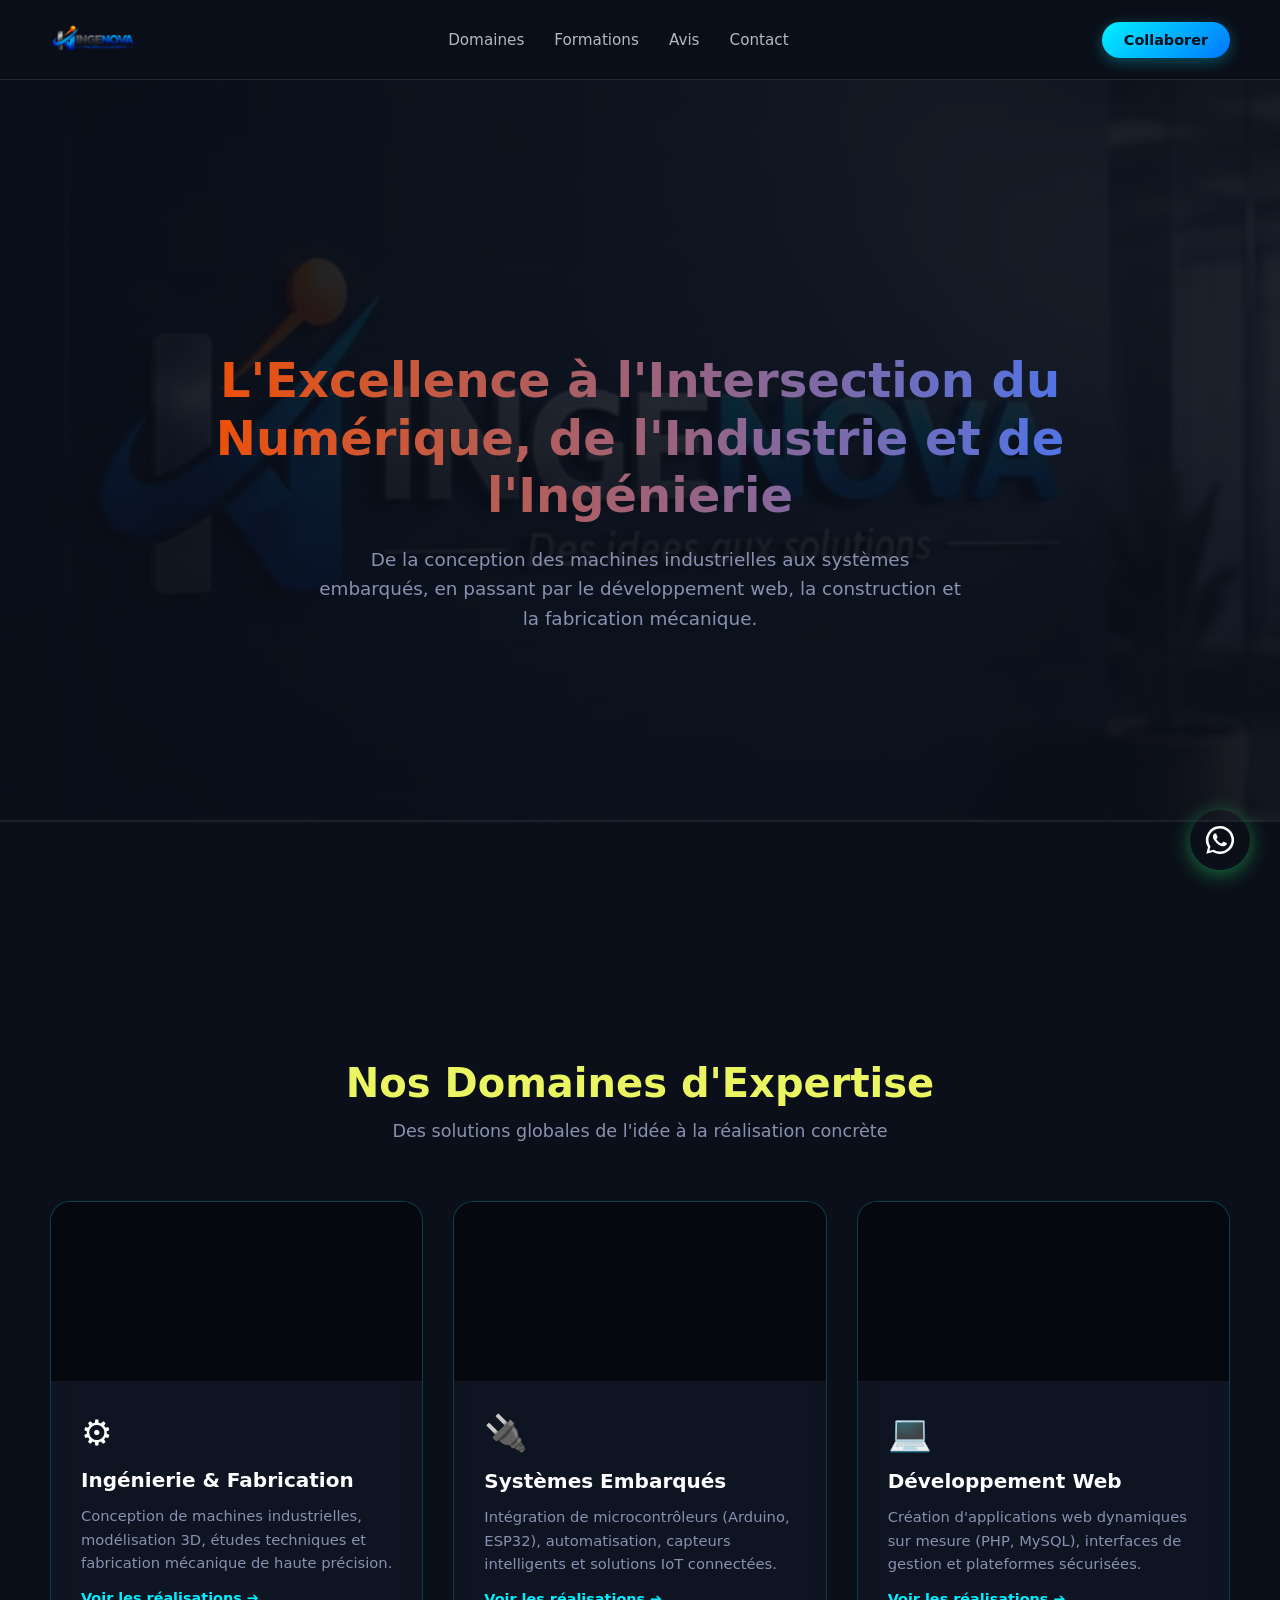
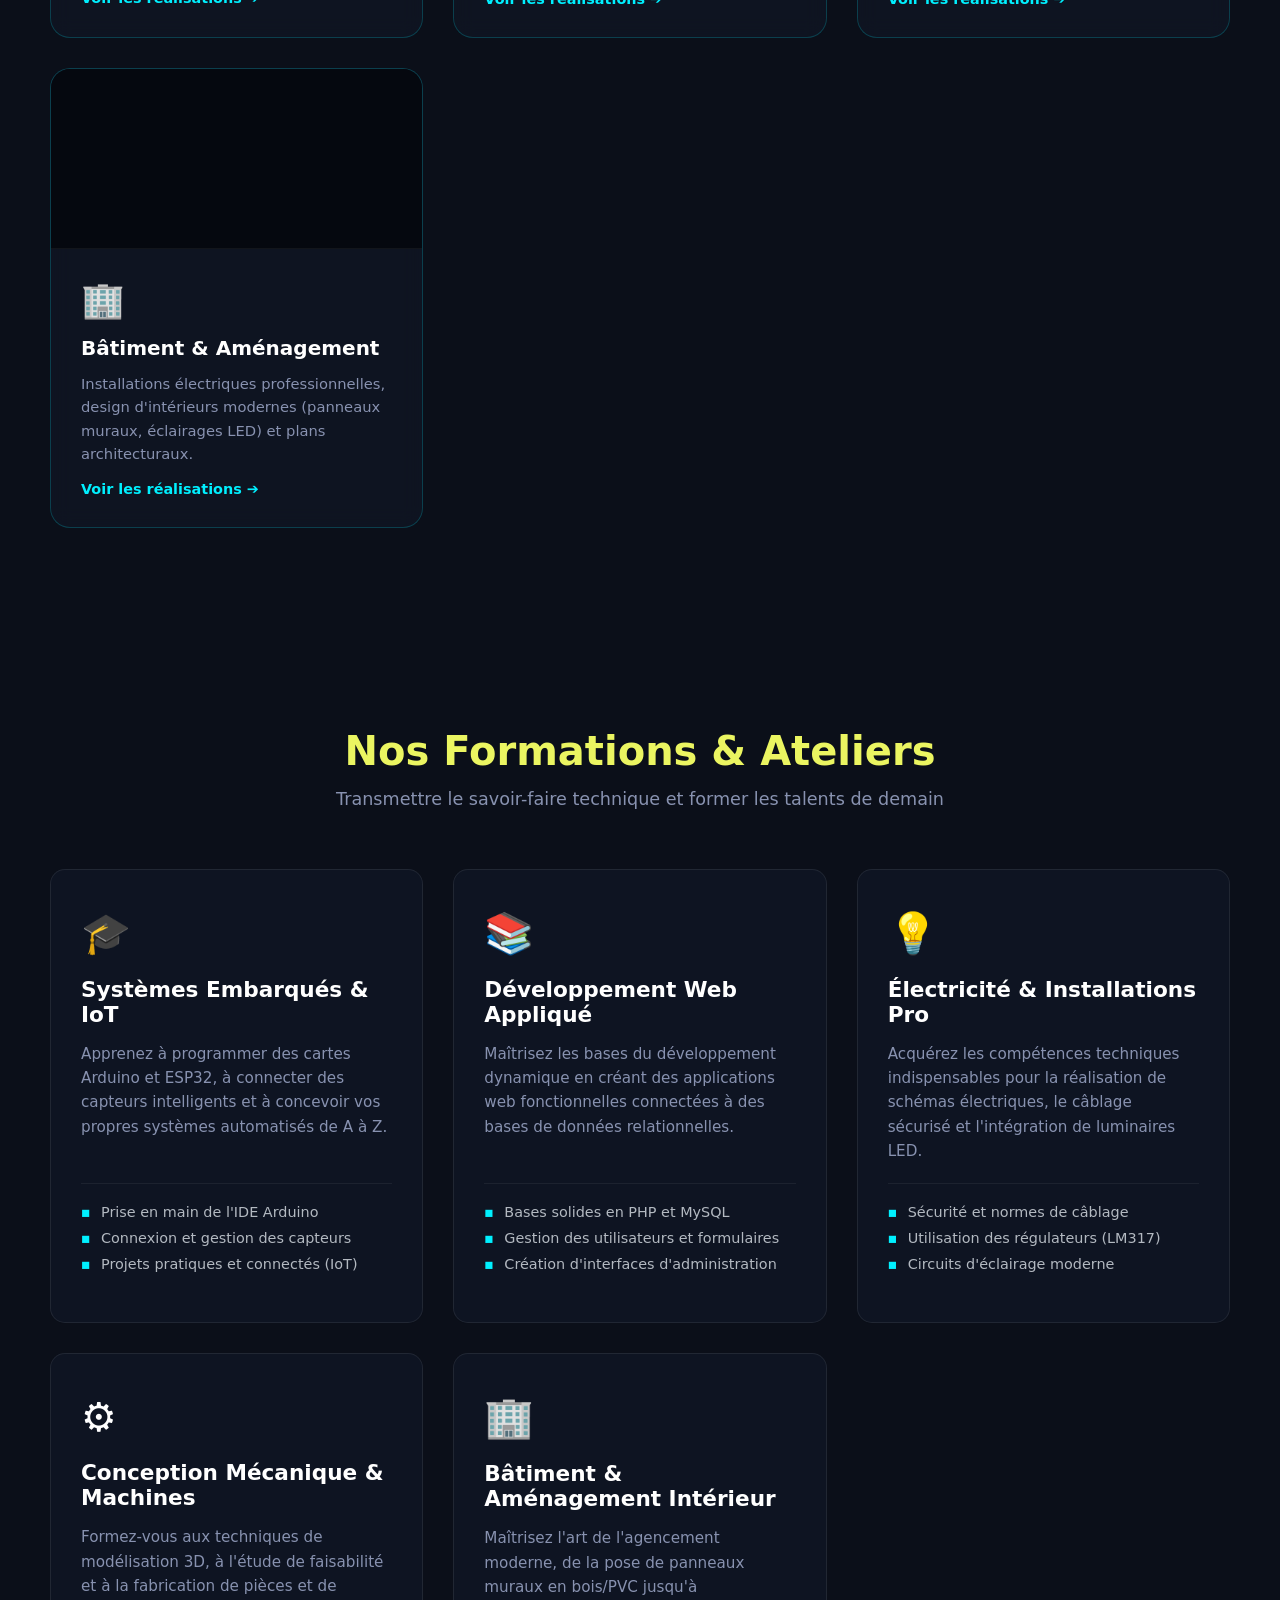
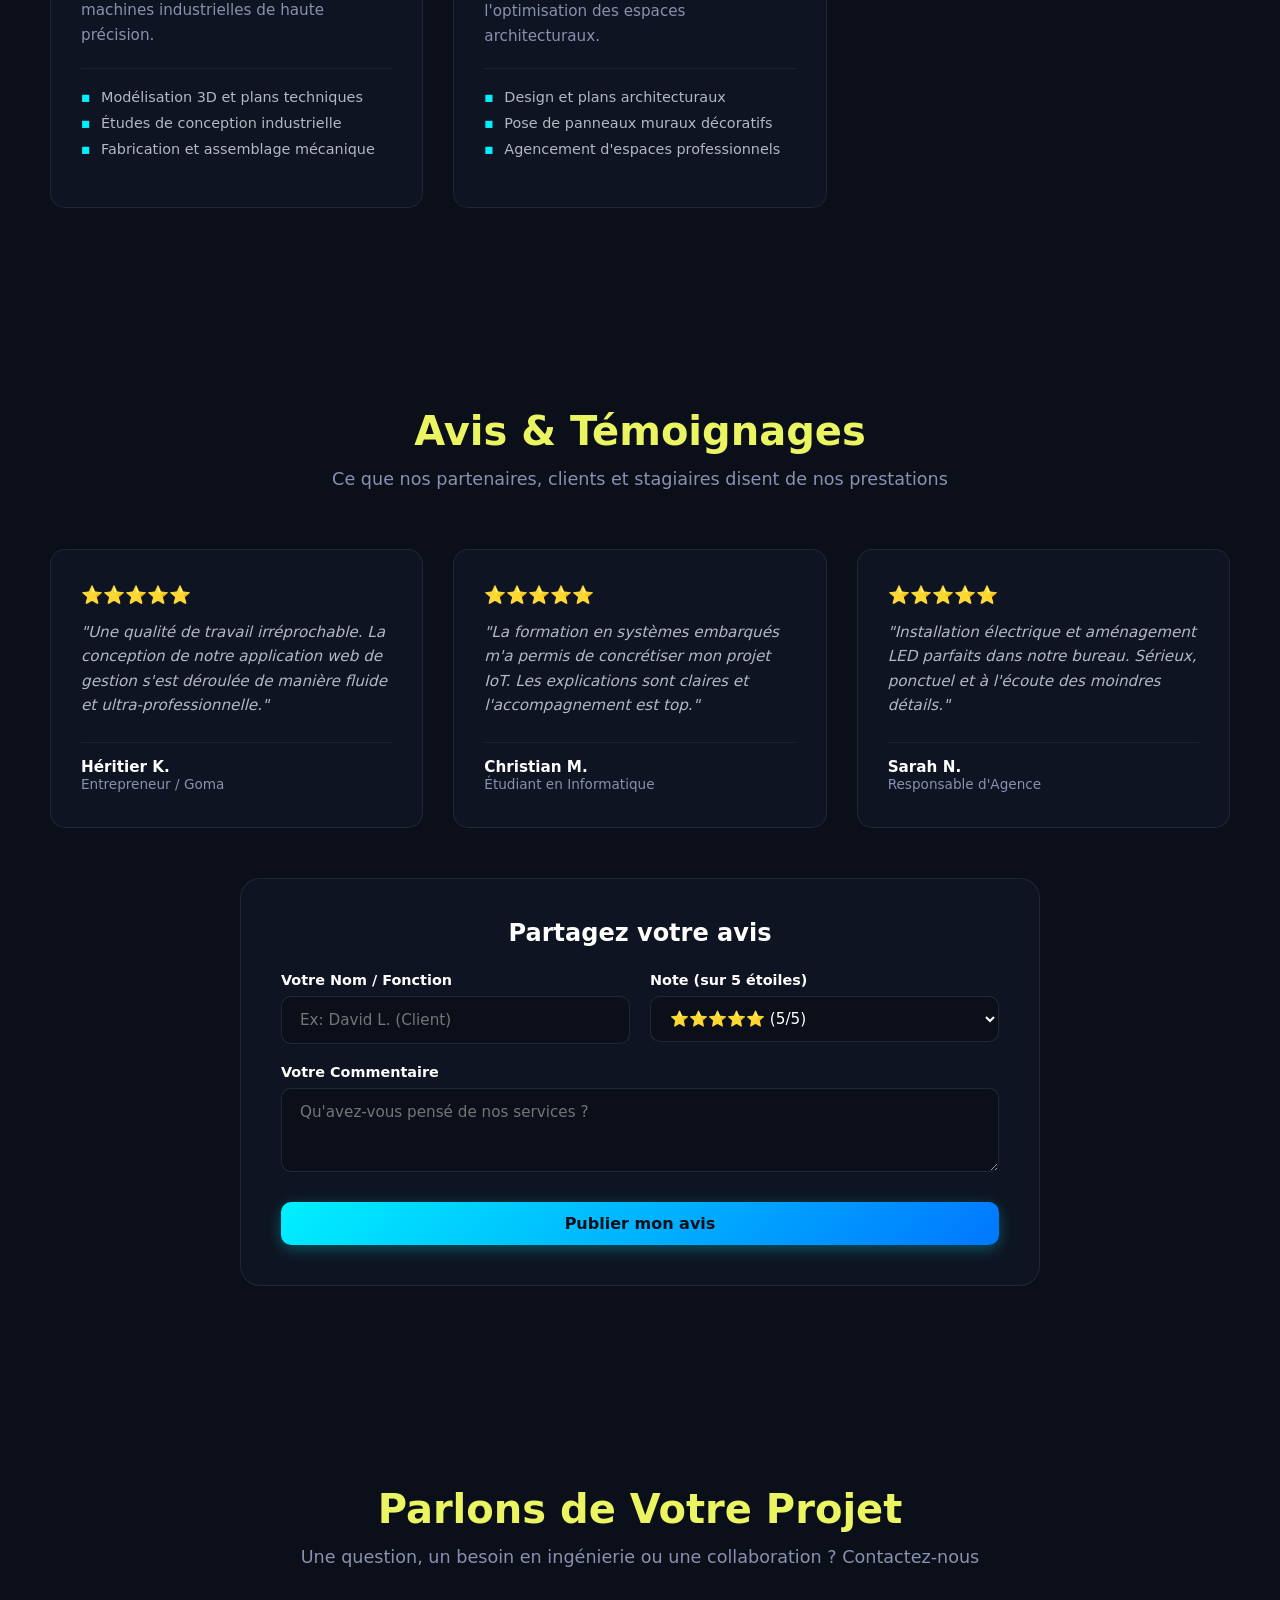
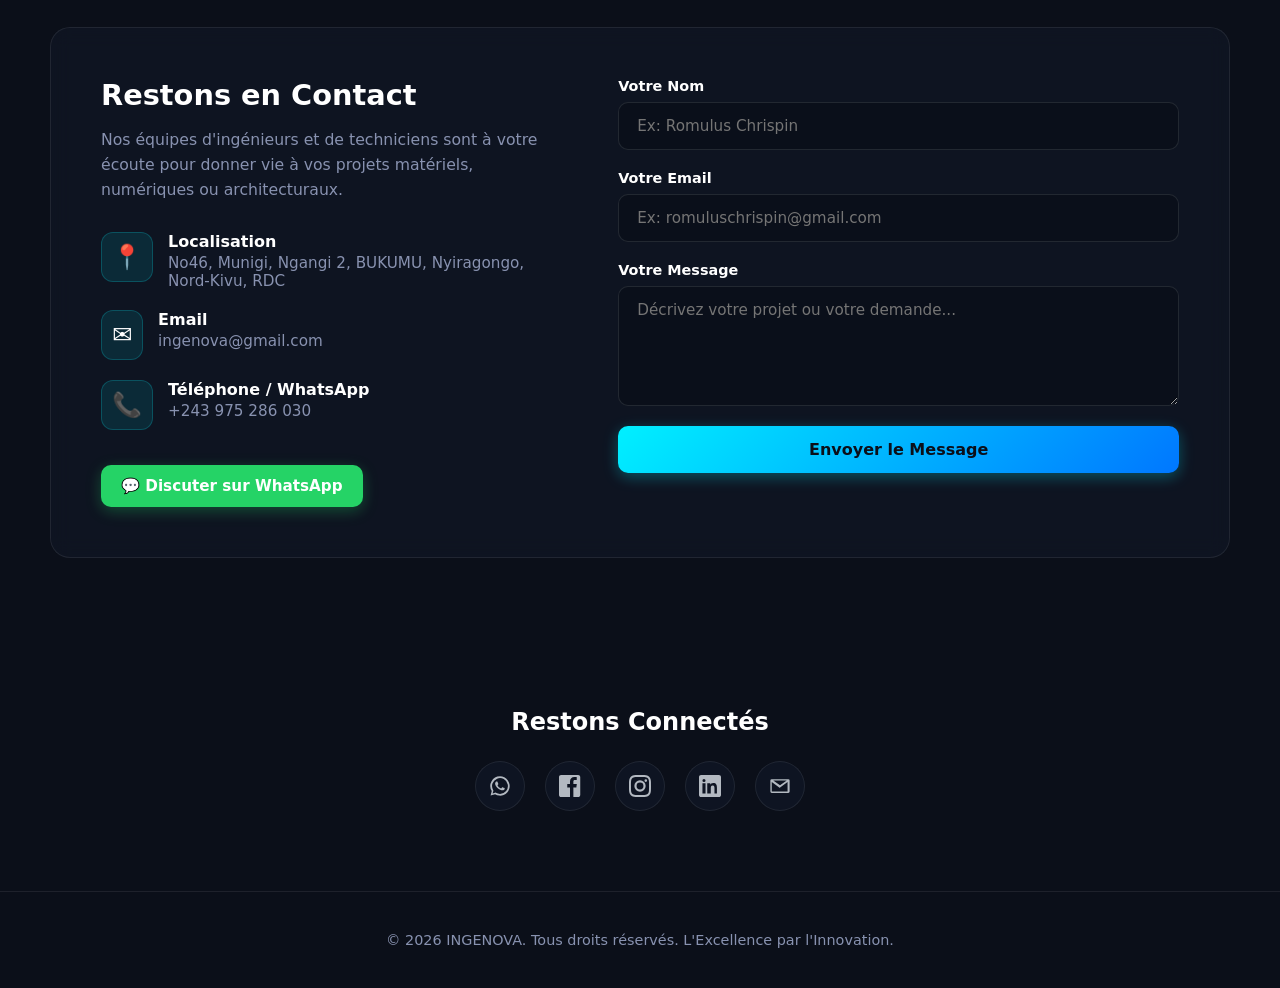
<file: index.html>
<!DOCTYPE html>
<html lang="fr">
<head>
    <meta charset="UTF-8">
    <meta name="viewport" content="width=device-width, initial-scale=1.0">
    <title>INGENOVA - Ingénierie & Innovation</title>
    <link rel="stylesheet" href="styl.css">
</head>
<body>

    <!-- Arrière-plan global unifié pour toutes les sections -->
    <div class="global-background"></div>

    <!-- Header moderne -->
    <header>
        <a href="#" class="logo-link">
            <img src="code header/IMG/LOGO INGENOVA.png" alt="Logo INGENOVA" class="logo-img">
        </a>
    
        <ul class="nav-links">
            <li><a href="#domaines">Domaines</a></li>
            <li><a href="#formations">Formations</a></li>
            <li><a href="#temoignages">Avis</a></li>
            <li><a href="#contact">Contact</a></li>
        </ul>

        <a href="#estimateur" class="cta-header">Collaborer</a>
    </header>

    <!-- Section d'accroche (Hero) -->
    <section class="hero-section">
        <h1>L'Excellence à l'Intersection du Numérique, de l'Industrie et de l'Ingénierie</h1>
        <p>De la conception des machines industrielles aux systèmes embarqués, en passant par le développement web, la construction et la fabrication mécanique.</p>
    </section>

    <!-- Section Domaines -->
    <section id="domaines" class="domains-section">
        <div class="section-title">
            <h2>Nos Domaines d'Expertise</h2>
            <p>Des solutions globales de l'idée à la réalisation concrète</p>
        </div>

        <div class="domains-grid">
            <!-- Carte 1 : Ingénierie & Mécanique -->
            <div class="domain-card">
                <div class="domain-slider">
                    <img src="code header/IMG/ingenierie1..jpg" alt="Ingénierie 1" class="slide-img">
                    <img src="code header/IMG/ingenierie2..jpg" alt="Ingénierie 2" class="slide-img">
                    <img src="code header/IMG/ingenierie3..jpg" alt="Ingénierie 3" class="slide-img">
                </div>
                <div class="domain-content">
                    <div class="domain-icon">⚙️</div>
                    <h3>Ingénierie & Fabrication</h3>
                    <p>Conception de machines industrielles, modélisation 3D, études techniques et fabrication mécanique de haute précision.</p>
                    <button class="domain-gallery-btn" onclick="openGalleryAndFilter('mecanique')">Voir les réalisations ➔</button>
                </div>
            </div>

            <!-- Carte 2 : Systèmes Embarqués -->
            <div class="domain-card">
                <div class="domain-slider">
                    <img src="code header/IMG/embarque1.jpg" alt="Embarqué 1" class="slide-img">
                    <img src="code header/IMG/embarque2.jpg" alt="Embarqué 2" class="slide-img">
                    <img src="code header/IMG/embarque3.jpg" alt="Embarqué 3" class="slide-img">
                </div>
                <div class="domain-content">
                    <div class="domain-icon">🔌</div>
                    <h3>Systèmes Embarqués</h3>
                    <p>Intégration de microcontrôleurs (Arduino, ESP32), automatisation, capteurs intelligents et solutions IoT connectées.</p>
                    <button class="domain-gallery-btn" onclick="openGalleryAndFilter('embarque')">Voir les réalisations ➔</button>
                </div>
            </div>

            <!-- Carte 3 : Développement Web -->
            <div class="domain-card">
                <div class="domain-slider">
                    <img src="code header/IMG/web1.jpg" alt="Web 1" class="slide-img">
                    <img src="code header/IMG/web2.jpg" alt="Web 2" class="slide-img">
                    <img src="code header/IMG/web3.png" alt="Web 3" class="slide-img">
                </div>
                <div class="domain-content">
                    <div class="domain-icon">💻</div>
                    <h3>Développement Web</h3>
                    <p>Création d'applications web dynamiques sur mesure (PHP, MySQL), interfaces de gestion et plateformes sécurisées.</p>
                    <button class="domain-gallery-btn" onclick="openGalleryAndFilter('web')">Voir les réalisations ➔</button>
                </div>
            </div>

            <!-- Carte 4 : Bâtiment & Aménagement -->
            <div class="domain-card">
                <div class="domain-slider">
                    <img src="code header/IMG/batiment1.jpg" alt="Bâtiment 1" class="slide-img">
                    <img src="code header/IMG/batiment2.jpg" alt="Bâtiment 2" class="slide-img">
                    <img src="code header/IMG/batiment3.jpg" alt="Bâtiment 3" class="slide-img">
                </div>
                <div class="domain-content">
                    <div class="domain-icon">🏢</div>
                    <h3>Bâtiment & Aménagement</h3>
                    <p>Installations électriques professionnelles, design d'intérieurs modernes (panneaux muraux, éclairages LED) et plans architecturaux.</p>
                    <button class="domain-gallery-btn" onclick="openGalleryAndFilter('batiment')">Voir les réalisations ➔</button>
                </div>
            </div>
        </div>
    </section>

    <!-- Section Galerie Photo Pure (Facilement enrichissable) -->
    <section id="realisations" class="gallery-section hidden-gallery">
        <div class="section-title">
            <h2>Nos Réalisations</h2>
            <p>Explorez notre galerie de projets et zoomez sur nos travaux</p>
        </div>

        <!-- Boutons de filtres -->
        <div class="filter-buttons">
            <button class="filter-btn active" onclick="filterProjects('all', event)">Tous</button>
            <button class="filter-btn" onclick="filterProjects('web', event)">Web & App</button>
            <button class="filter-btn" onclick="filterProjects('embarque', event)">Embarqué & IoT</button>
            <button class="filter-btn" onclick="filterProjects('mecanique', event)">Mécanique & Industrie</button>
            <button class="filter-btn" onclick="filterProjects('batiment', event)">Bâtiment & Électricité</button>
        </div>

        <!-- Grille de photos (Pour rajouter une photo plus tard, duplique simplement une ligne .gallery-item) -->
        <div class="photo-gallery-grid">
            <!-- WEB -->
            <div class="gallery-item" data-category="web">
                <img src="code header/IMG/web1.jpg" alt="Application Web 1" class="gallery-img">
            </div>
            <div class="gallery-item" data-category="web">
                <img src="code header/IMG/web2.jpg" alt="Application Web 2" class="gallery-img">
            </div>
            <div class="gallery-item" data-category="web">
                <img src="code header/IMG/web3.png" alt="Application Web 3" class="gallery-img">
            </div>

            <!-- EMBARQUÉ -->
            <div class="gallery-item" data-category="embarque">
                <img src="code header/IMG/embarque1.jpg" alt="Système Embarqué 1" class="gallery-img">
            </div>
            <div class="gallery-item" data-category="embarque">
                <img src="code header/IMG/embarque2.jpg" alt="Système Embarqué 2" class="gallery-img">
            </div>
            <div class="gallery-item" data-category="embarque">
                <img src="code header/IMG/embarque3.jpg" alt="Système Embarqué 3" class="gallery-img">
            </div>

            <!-- MÉCANIQUE -->
            <div class="gallery-item" data-category="mecanique">
                <img src="code header/IMG/ingenierie1..jpg" alt="Mécanique 1" class="gallery-img">
            </div>
            <div class="gallery-item" data-category="mecanique">
                <img src="code header/IMG/ingenierie2..jpg" alt="Mécanique 2" class="gallery-img">
            </div>
            <div class="gallery-item" data-category="mecanique">
                <img src="code header/IMG/ingenierie3..jpg" alt="Mécanique 3" class="gallery-img">
            </div>

            <!-- BÂTIMENT -->
            <div class="gallery-item" data-category="batiment">
                <img src="code header/IMG/batiment1.jpg" alt="Bâtiment 1" class="gallery-img">
            </div>
            <div class="gallery-item" data-category="batiment">
                <img src="code header/IMG/batiment2.jpg" alt="Bâtiment 2" class="gallery-img">
            </div>
            <div class="gallery-item" data-category="batiment">
                <img src="code header/IMG/batiment3.jpg" alt="Bâtiment 3" class="gallery-img">
            </div>
        </div>
    </section>

    <!-- Section Formations -->
    <section id="formations" class="formations-section">
        <div class="section-title">
            <h2>Nos Formations & Ateliers</h2>
            <p>Transmettre le savoir-faire technique et former les talents de demain</p>
        </div>

        <div class="formations-grid">
            <div class="formation-card">
                <div class="formation-icon">🎓</div>
                <h3>Systèmes Embarqués & IoT</h3>
                <p>Apprenez à programmer des cartes Arduino et ESP32, à connecter des capteurs intelligents et à concevoir vos propres systèmes automatisés de A à Z.</p>
                <ul class="formation-list">
                    <li>Prise en main de l'IDE Arduino</li>
                    <li>Connexion et gestion des capteurs</li>
                    <li>Projets pratiques et connectés (IoT)</li>
                </ul>
            </div>
            <div class="formation-card">
                <div class="formation-icon">📚</div>
                <h3>Développement Web Appliqué</h3>
                <p>Maîtrisez les bases du développement dynamique en créant des applications web fonctionnelles connectées à des bases de données relationnelles.</p>
                <ul class="formation-list">
                    <li>Bases solides en PHP et MySQL</li>
                    <li>Gestion des utilisateurs et formulaires</li>
                    <li>Création d'interfaces d'administration</li>
                </ul>
            </div>
            <div class="formation-card">
                <div class="formation-icon">💡</div>
                <h3>Électricité & Installations Pro</h3>
                <p>Acquérez les compétences techniques indispensables pour la réalisation de schémas électriques, le câblage sécurisé et l'intégration de luminaires LED.</p>
                <ul class="formation-list">
                    <li>Sécurité et normes de câblage</li>
                    <li>Utilisation des régulateurs (LM317)</li>
                    <li>Circuits d'éclairage moderne</li>
                </ul>
            </div>
            <div class="formation-card">
                <div class="formation-icon">⚙️</div>
                <h3>Conception Mécanique & Machines</h3>
                <p>Formez-vous aux techniques de modélisation 3D, à l'étude de faisabilité et à la fabrication de pièces et de machines industrielles de haute précision.</p>
                <ul class="formation-list">
                    <li>Modélisation 3D et plans techniques</li>
                    <li>Études de conception industrielle</li>
                    <li>Fabrication et assemblage mécanique</li>
                </ul>
            </div>
            <div class="formation-card">
                <div class="formation-icon">🏢</div>
                <h3>Bâtiment & Aménagement Intérieur</h3>
                <p>Maîtrisez l'art de l'agencement moderne, de la pose de panneaux muraux en bois/PVC jusqu'à l'optimisation des espaces architecturaux.</p>
                <ul class="formation-list">
                    <li>Design et plans architecturaux</li>
                    <li>Pose de panneaux muraux décoratifs</li>
                    <li>Agencement d'espaces professionnels</li>
                </ul>
            </div>
        </div>
    </section>

    <!-- Section Témoignages / Avis -->
    <section id="temoignages" class="testimonials-section">
        <div class="section-title">
            <h2>Avis & Témoignages</h2>
            <p>Ce que nos partenaires, clients et stagiaires disent de nos prestations</p>
        </div>

        <div class="testimonials-grid" id="testimonialsGrid">
            <div class="testimonial-card">
                <div class="testimonial-rating">⭐⭐⭐⭐⭐</div>
                <p class="testimonial-text">"Une qualité de travail irréprochable. La conception de notre application web de gestion s'est déroulée de manière fluide et ultra-professionnelle."</p>
                <div class="testimonial-author">
                    <strong>Héritier K.</strong>
                    <span>Entrepreneur / Goma</span>
                </div>
            </div>
            <div class="testimonial-card">
                <div class="testimonial-rating">⭐⭐⭐⭐⭐</div>
                <p class="testimonial-text">"La formation en systèmes embarqués m'a permis de concrétiser mon projet IoT. Les explications sont claires et l'accompagnement est top."</p>
                <div class="testimonial-author">
                    <strong>Christian M.</strong>
                    <span>Étudiant en Informatique</span>
                </div>
            </div>
            <div class="testimonial-card">
                <div class="testimonial-rating">⭐⭐⭐⭐⭐</div>
                <p class="testimonial-text">"Installation électrique et aménagement LED parfaits dans notre bureau. Sérieux, ponctuel et à l'écoute des moindres détails."</p>
                <div class="testimonial-author">
                    <strong>Sarah N.</strong>
                    <span>Responsable d'Agence</span>
                </div>
            </div>
        </div>

        <div class="add-testimonial-container">
            <h3>Partagez votre avis</h3>
            <form id="testimonialForm" class="testimonial-form">
                <div class="form-row">
                    <div class="form-group">
                        <label for="authorName">Votre Nom / Fonction</label>
                        <input type="text" id="authorName" placeholder="Ex: David L. (Client)" required>
                    </div>
                    <div class="form-group">
                        <label for="authorRating">Note (sur 5 étoiles)</label>
                        <select id="authorRating" required>
                            <option value="⭐⭐⭐⭐⭐">⭐⭐⭐⭐⭐ (5/5)</option>
                            <option value="⭐⭐⭐⭐">⭐⭐⭐⭐ (4/5)</option>
                            <option value="⭐⭐⭐">⭐⭐⭐ (3/5)</option>
                            <option value="⭐⭐">⭐⭐ (2/5)</option>
                            <option value="⭐">⭐ (1/5)</option>
                        </select>
                    </div>
                </div>
                <div class="form-group">
                    <label for="authorMessage">Votre Commentaire</label>
                    <textarea id="authorMessage" rows="3" placeholder="Qu'avez-vous pensé de nos services ?" required></textarea>
                </div>
                <button type="submit" class="submit-review-btn">Publier mon avis</button>
            </form>
        </div>
    </section>

    <!-- Section Contact -->
    <section id="contact" class="contact-section">
        <div class="section-title">
            <h2>Parlons de Votre Projet</h2>
            <p>Une question, un besoin en ingénierie ou une collaboration ? Contactez-nous</p>
        </div>

        <div class="contact-container">
            <div class="contact-info">
                <h3>Restons en Contact</h3>
                <p>Nos équipes d'ingénieurs et de techniciens sont à votre écoute pour donner vie à vos projets matériels, numériques ou architecturaux.</p>
            
                <div class="info-item">
                    <span class="info-icon">📍</span>
                    <div>
                        <strong>Localisation</strong>
                        <p>No46, Munigi, Ngangi 2, BUKUMU, Nyiragongo, Nord-Kivu, RDC</p>
                    </div>
                </div>

                <div class="info-item">
                    <span class="info-icon">✉️</span>
                    <div>
                        <strong>Email</strong>
                        <p>ingenova@gmail.com</p>
                    </div>
                </div>

                <div class="info-item">
                    <span class="info-icon">📞</span>
                    <div>
                        <strong>Téléphone / WhatsApp</strong>
                        <p>+243 975 286 030</p>
                    </div>
                </div>

                <a href="https://wa.me/243975286030?text=Bonjour%20INGENOVA,%20je%20souhaite%20discuter%20d'un%20projet." target="_blank" class="whatsapp-direct-btn">
                    💬 Discuter sur WhatsApp
                </a>
            </div>

            <form class="contact-form" action="#" method="POST">
                <div class="form-group">
                    <label for="name">Votre Nom</label>
                    <input type="text" id="name" placeholder="Ex: Romulus Chrispin" required>
                </div>

                <div class="form-group">
                    <label for="email">Votre Email</label>
                    <input type="email" id="email" placeholder="Ex: romuluschrispin@gmail.com" required>
                </div>

                <div class="form-group">
                    <label for="message">Votre Message</label>
                    <textarea id="message" rows="5" placeholder="Décrivez votre projet ou votre demande..." required></textarea>
                </div>

                <button type="submit" class="submit-btn">Envoyer le Message</button>
            </form>
        </div>
    </section>

    <!-- Réseaux Sociaux -->
    <section class="socials-section">
        <h3>Restons Connectés</h3>
        <div class="socials-icons">
            <a href="https://wa.me/243975286030" target="_blank" class="social-icon" title="WhatsApp">
                <svg xmlns="http://www.w3.org/2000/svg" viewBox="0 0 32 32" fill="currentColor"><path d="M16 2a14 14 0 0 0-12 21.35L2.3 29.7l6.55-1.71A14 14 0 1 0 16 2zm0 25.5a11.5 11.5 0 0 1-5.9-1.62l-.42-.25-4.39 1.15 1.17-4.28-.27-.44A11.5 11.5 0 1 1 16 27.5zm6.31-8.59c-.35-.18-2.07-1.02-2.39-1.14-.32-.12-.55-.18-.78.18-.23.35-.9 1.14-1.1 1.37-.2.23-.4.26-.75.09-.35-.18-1.48-.54-2.82-1.74-1.04-.93-1.74-2.08-1.95-2.43-.21-.35-.02-.54.15-.71.16-.16.35-.42.53-.63.18-.21.24-.35.35-.58.12-.23.06-.43-.03-.61-.09-.18-.78-1.88-1.07-2.58-.28-.68-.57-.59-.78-.6l-.67-.01c-.23 0-.6.09-.91.42-.31.33-1.19 1.16-1.19 2.83 0 1.67 1.22 3.28 1.39 3.51.17.23 2.4 3.66 5.82 5.13.82.35 1.46.56 1.96.72.82.26 1.57.22 2.16.13.66-.1 2.07-.85 2.36-1.67.29-.82.29-1.52.2-1.67-.09-.15-.32-.24-.67-.42z"/></svg>
            </a>
            <a href="https://facebook.com/INGENOVA" target="_blank" class="social-icon" title="Facebook">
                <svg xmlns="http://www.w3.org/2000/svg" viewBox="0 0 32 32" fill="currentColor"><path d="M29 0H3C1.35 0 0 1.35 0 3v26c0 1.65 1.35 3 3 3h13V18h-4v-5h4V9.5C16 5.3 18.6 3 22.3 3c1.7 0 3.1.1 3.5.2v4h-2.5c-2 0-2.4 1-2.4 2.4V13h5l-.7 5h-4.3v14h7c1.65 0 3-1.35 3-3V3c0-1.65-1.35-3-3-3z"/></svg>
            </a>
            <a href="https://instagram.com" target="_blank" class="social-icon" title="Instagram">
                <svg xmlns="http://www.w3.org/2000/svg" viewBox="0 0 32 32" fill="currentColor"><path d="M16 2.88c4.27 0 4.78.02 6.46.1 1.56.07 2.41.34 2.97.56.75.29 1.28.64 1.84 1.2.56.56.91 1.09 1.2 1.84.22.56.49 1.41.56 2.97.08 1.68.1 2.19.1 6.46s-.02 4.78-.1 6.46c-.07 1.56-.34 2.41-.56 2.97-.29.75-.64 1.28-1.2 1.84-.56.56-1.09.91-1.84 1.2-.56.22-1.41.49-2.97.56-1.68.08-2.19.1-6.46.1s-4.78-.02-6.46-.1c-1.56-.07-2.41-.34-2.97-.56-.75-.29-1.28-.64-1.84-1.2-.56-.56-.91-1.09-1.2-1.84-.22-.56-.49-1.41-.56-2.97-.08-1.68-.1-2.19-.1-6.46s.02-4.78.1-6.46c.07-1.56.34-2.41.56-2.97.29-.75.64-1.28 1.2-1.84.56-.56 1.09-.91 1.84-1.2.56-.22 1.41-.49 2.97-.56 1.68-.08 2.19-.1 6.46-.1M16 0C11.64 0 11.09.02 9.38.1 7.67.18 6.5.45 5.48.85c-1.05.41-1.94.96-2.83 1.85C1.76 3.59 1.21 4.48.8 5.53.4 6.55.13 7.72.05 9.43-.02 11.14 0 11.69 0 16s.02 4.86.1 6.57c.08 1.71.35 2.88.75 3.9.41 1.05.96 1.94 1.85 2.83.89.89 1.78 1.44 2.83 1.85 1.02.4 2.19.67 3.9.75 1.71.08 2.26.1 6.57.1s4.86-.02 6.57-.1c1.71-.08 2.88-.35 3.9-.75 1.05-.41 1.94-.96 2.83-1.85.89-.89 1.44-1.78 1.85-2.83.4-1.02.67-2.19.75-3.9.08-1.71.1-2.26.1-6.57s-.02-4.86-.1-6.57c-.08-1.71-.35-2.88-.75-3.9-.41-1.05-.96-1.94-1.85-2.83-.89-.89-1.78-1.44-2.83-1.85-1.02-.4-2.19-.67-3.9-.75C20.86.02 20.36 0 16 0zm0 7.78a8.22 8.22 0 1 0 0 16.44 8.22 8.22 0 0 0 0-16.44zM16 21a5 5 0 1 1 0-10 5 5 0 0 1 0 10zm8.43-14.82a1.92 1.92 0 1 0 0 3.84 1.92 1.92 0 0 0 0-3.84z"/></svg>
            </a>
            <a href="https://linkedin.com" target="_blank" class="social-icon" title="LinkedIn">
                <svg xmlns="http://www.w3.org/2000/svg" viewBox="0 0 32 32" fill="currentColor"><path d="M29 0H3C1.35 0 0 1.35 0 3v26c0 1.65 1.35 3 3 3h26c1.65 0 3-1.35 3-3V3c0-1.65-1.35-3-3-3zM9.5 27H5V12h4.5v15zM7.25 10.25a2.25 2.25 0 1 1 0-4.5 2.25 2.25 0 0 1 0 4.5zM27 27h-4.5v-7.5c0-1.79-.04-4.1-2.5-4.1-2.5 0-2.88 1.95-2.88 3.96V27H12V12h4.32v2.01h.06c.6-1.14 2.08-2.34 4.28-2.34 4.58 0 5.42 3.02 5.42 6.95V27z"/></svg>
            </a>
            <a href="mailto:contact@ingenova.com" class="social-icon" title="Envoyer un e-mail">
                <svg xmlns="http://www.w3.org/2000/svg" viewBox="0 0 32 32" fill="currentColor"><path d="M28 6H4a2 2 0 0 0-2 2v16a2 2 0 0 0 2 2h24a2 2 0 0 0 2-2V8a2 2 0 0 0-2-2zm-2.2 2L16 14.78 6.2 8zM4 24V10.28l10.88 7.93a1 1 0 0 0 1.24 0L27 10.28V24z"/></svg>
            </a>
        </div>
    </section>

    <!-- Bouton WhatsApp Flottant -->
    <a href="https://wa.me/243975286030?text=Bonjour%20INGENOVA,%20je%20souhaite%20avoir%20plus%20d'informations." target="_blank" class="whatsapp-float" title="Discuter sur WhatsApp">
        <svg xmlns="http://www.w3.org/2000/svg" viewBox="0 0 32 32" width="32" height="32" fill="currentColor">
            <path d="M16 2a14 14 0 0 0-12 21.35L2.3 29.7l6.55-1.71A14 14 0 1 0 16 2zm0 25.5a11.5 11.5 0 0 1-5.9-1.62l-.42-.25-4.39 1.15 1.17-4.28-.27-.44A11.5 11.5 0 1 1 16 27.5zm6.31-8.59c-.35-.18-2.07-1.02-2.39-1.14-.32-.12-.55-.18-.78.18-.23.35-.9 1.14-1.1 1.37-.2.23-.4.26-.75.09-.35-.18-1.48-.54-2.82-1.74-1.04-.93-1.74-2.08-1.95-2.43-.21-.35-.02-.54.15-.71.16-.16.35-.42.53-.63.18-.21.24-.35.35-.58.12-.23.06-.43-.03-.61-.09-.18-.78-1.88-1.07-2.58-.28-.68-.57-.59-.78-.6l-.67-.01c-.23 0-.6.09-.91.42-.31.33-1.19 1.16-1.19 2.83 0 1.67 1.22 3.28 1.39 3.51.17.23 2.4 3.66 5.82 5.13.82.35 1.46.56 1.96.72.82.26 1.57.22 2.16.13.66-.1 2.07-.85 2.36-1.67.29-.82.29-1.52.2-1.67-.09-.15-.32-.24-.67-.42z"/>
        </svg>
    </a>

    <!-- Footer -->
    <footer>
        <p>&copy; 2026 INGENOVA. Tous droits réservés. L'Excellence par l'Innovation.</p>
    </footer>

    <!-- Estimateur de Devis -->
    <section id="estimateur" class="estimator-section">
        <div class="section-title">
            <h2>Estimateur de Projet</h2>
            <p>Configurez votre besoin et obtenez une estimation instantanée</p>
        </div>
        <div class="estimator-container">
            <div class="estimator-form">
                <div class="est-group">
                    <label for="projectType">1. Sélectionnez votre domaine de projet :</label>
                    <select id="projectType" onchange="calculateEstimate()">
                        <option value="web">Développement Web (Application / Site sur mesure)</option>
                        <option value="embarque">Systèmes Embarqués & IoT (Arduino / ESP32)</option>
                        <option value="mecanique">Ingénierie & Fabrication Mécanique</option>
                        <option value="batiment">Bâtiment & Installation Électrique / LED</option>
                    </select>
                </div>
                <div class="est-group">
                    <label for="projectScope">2. Envergure ou complexité du projet :</label>
                    <select id="projectScope" onchange="calculateEstimate()">
                        <option value="simple">Standard / Essentiel</option>
                        <option value="intermediaire">Professionnel / Sur mesure</option>
                        <option value="avance">Complexe / Industriel ou Avancé</option>
                    </select>
                </div>
                <div class="est-group">
                    <label>3. Options et services inclus :</label>
                    <div class="checkbox-options">
                        <label><input type="checkbox" id="optSupport" value="50" onchange="calculateEstimate()"> Maintenance & Suivi technique</label>
                        <label><input type="checkbox" id="optUrgent" value="100" onchange="calculateEstimate()"> Traitement prioritaire (Urgent)</label>
                    </div>
                </div>
            </div>
            <div class="estimator-result">
                <h3>Estimation Indicative</h3>
                <div class="price-display" id="priceOutput">À partir de $300</div>
                <p class="est-note">*Cette estimation est indicative et dépend des spécifications exactes de votre cahier des charges.</p>
                <a href="#" id="whatsappQuoteBtn" target="_blank" class="whatsapp-quote-btn">
                    💬 Envoyer ce projet sur WhatsApp
                </a>
            </div>
        </div>
    </section>

    <!-- Scripts JavaScript unifiés -->
    <script>
        // 1. Témoignages
        document.getElementById('testimonialForm').addEventListener('submit', function(e) {
            e.preventDefault();
            const name = document.getElementById('authorName').value;
            const rating = document.getElementById('authorRating').value;
            const message = document.getElementById('authorMessage').value;
            const grid = document.getElementById('testimonialsGrid');
            const newCard = document.createElement('div');
            newCard.className = 'testimonial-card';
            newCard.innerHTML = `
                <div class="testimonial-rating">${rating}</div>
                <p class="testimonial-text">"${message}"</p>
                <div class="testimonial-author">
                    <strong>${name}</strong>
                    <span>Visiteur / Client</span>
                </div>
            `;
            grid.appendChild(newCard);
            document.getElementById('testimonialForm').reset();
            alert('Merci ! Votre avis a été ajouté avec succès.');
        });

        // 2. Navigation active
        const sections = document.querySelectorAll('section[id]');
        const navLinks = document.querySelectorAll('.nav-links li a');
        window.addEventListener('scroll', () => {
            let scrollY = window.pageYOffset;
            sections.forEach(section => {
                const sectionHeight = section.offsetHeight;
                const sectionTop = section.offsetTop - 150;
                const sectionId = section.getAttribute('id');
                if (scrollY > sectionTop && scrollY <= sectionTop + sectionHeight) {
                    navLinks.forEach(link => {
                        link.classList.remove('active');
                        if (link.getAttribute('href') === '#' + sectionId) {
                            link.classList.add('active');
                        }
                    });
                }
            });
        });

        // 3. Ouvrir galerie et filtrer
        function openGalleryAndFilter(categoryName) {
            const gallerySection = document.getElementById('realisations');
            gallerySection.classList.remove('hidden-gallery');
            gallerySection.classList.add('visible-gallery');

            const items = document.querySelectorAll('.gallery-item');
            items.forEach(item => {
                const itemCategory = item.getAttribute('data-category');
                if (categoryName === 'all' || itemCategory === categoryName) {
                    item.style.display = 'block';
                    item.style.opacity = '1';
                } else {
                    item.style.display = 'none';
                    item.style.opacity = '0';
                }
            });

            const buttons = document.querySelectorAll('.filter-btn');
            buttons.forEach(btn => {
                btn.classList.remove('active');
                if (btn.getAttribute('onclick') && btn.getAttribute('onclick').includes(categoryName)) {
                    btn.classList.add('active');
                }
            });

            gallerySection.scrollIntoView({ behavior: 'smooth' });
        }

        // 4. Filtrer manuellement
        function filterProjects(category, event) {
            const items = document.querySelectorAll('.gallery-item');
            const buttons = document.querySelectorAll('.filter-btn');
            buttons.forEach(b => b.classList.remove('active'));
            if (event && event.target) {
                event.target.classList.add('active');
            }
            items.forEach(item => {
                const itemCategory = item.getAttribute('data-category');
                if (category === 'all' || itemCategory === category) {
                    item.style.display = 'block';
                    item.style.opacity = '1';
                } else {
                    item.style.display = 'none';
                    item.style.opacity = '0';
                }
            });
        }

        // 5. Visionneuse (Modal Zoom plein écran) pour les photos
        document.querySelectorAll('.gallery-img').forEach(img => {
            img.addEventListener('click', function() {
                let modal = document.getElementById('imageModal');
                if (!modal) {
                    modal = document.createElement('div');
                    modal.id = 'imageModal';
                    modal.className = 'modal-viewer';
                    modal.innerHTML = `
                        <span class="modal-close" onclick="closeModal()">&times;</span>
                        <img id="modalImg" class="modal-content" alt="Agrandissement de la réalisation">
                    `;
                    document.body.appendChild(modal);
                }
                const modalImg = document.getElementById('modalImg');
                modal.style.display = "flex";
                modalImg.src = this.src;
            });
        });

        function closeModal() {
            const modal = document.getElementById('imageModal');
            if (modal) {
                modal.style.display = "none";
            }
        }

        // 6. Estimateur
        function calculateEstimate() {
            const type = document.getElementById('projectType').value;
            const scope = document.getElementById('projectScope').value;
            const optSupport = document.getElementById('optSupport').checked;
            const optUrgent = document.getElementById('optUrgent').checked;

            let basePrice = 200;
            if (type === 'web') basePrice = 300;
            if (type === 'embarque') basePrice = 250;
            if (type === 'mecanique') basePrice = 450;
            if (type === 'batiment') basePrice = 350;

            if (scope === 'intermediaire') basePrice *= 1.7;
            if (scope === 'avance') basePrice *= 2.8;

            if (optSupport) basePrice += 50;
            if (optUrgent) basePrice += 100;

            const finalPrice = Math.round(basePrice);
            document.getElementById('priceOutput').innerText = `À partir de $${finalPrice}`;

            const text = `Bonjour INGENOVA, je souhaite réaliser un projet de type *${type}* (Envergure: ${scope}) estimé à environ $${finalPrice}. J'aimerais en discuter.`;
            const encodedText = encodeURIComponent(text);
            document.getElementById('whatsappQuoteBtn').href = `https://wa.me/243975286030?text=${encodedText}`;
        }

        window.onload = function() {
            calculateEstimate();
        };

        const collabBtn = document.querySelector('.cta-header');
        const estimatorSection = document.getElementById('estimateur');
        if (collabBtn && estimatorSection) {
            collabBtn.addEventListener('click', function(e) {
                e.preventDefault();
                estimatorSection.classList.add('active');
                estimatorSection.scrollIntoView({ behavior: 'smooth' });
            });
        }
    </script>
</body>
</html>
</file>
<file: styl.css>
/* --- Styles Généraux & Arrière-plan global --- */
* {
    margin: 0;
    padding: 0;
    box-sizing: border-box;
    font-family: 'Segoe UI', system-ui, -apple-system, sans-serif;
}

html {
    scroll-behavior: smooth;
}

body {
    background-color: #0b0f19;
    color: #ffffff;
    overflow-x: hidden;
    position: relative;
}

/* Arrière-plan fixe avec le logo INGENOVA présent sur l'ensemble du site */
.global-background {
    position: fixed;
    top: 0;
    left: 0;
    width: 100vw;
    height: 100vh;
    background-image: url('code header/IMG/ARRIERRE\ PLAN1.jpg');
    background-size: contain;
    background-repeat: no-repeat;
    background-position: center;
    opacity: 0.11;
    z-index: 0;
    pointer-events: none;
    animation: vaEtVien 10s ease-in-out infinite alternate;
}

@keyframes vaEtVien {
    0% { transform: scale(1.5); }
    100% { transform: scale(1.08); }
}

header, section, footer, .whatsapp-float {
    position: relative;
    z-index: 2;
    background-color: transparent !important;
}

/* --- Header / Barre de Navigation --- */
header {
    position: fixed;
    top: 0;
    left: 0;
    width: 100%;
    height: 80px;
    display: flex;
    justify-content: space-between;
    align-items: center;
    padding: 0 50px;
    background: rgba(11, 15, 25, 0.85) !important;
    backdrop-filter: blur(10px);
    border-bottom: 1px solid rgba(255, 255, 255, 0.1);
    z-index: 1000;
    transition: all 0.3s ease;
}

.logo-link {
    display: flex;
    align-items: center;
    text-decoration: none;
    height: 100%;
}

.logo-img {
    height: 60px !important;
    max-height: 60px !important;
    width: auto !important;
    object-fit: contain;
    display: block;
}

.nav-links {
    list-style: none;
    display: flex;
    gap: 30px;
}

.nav-links li a {
    text-decoration: none;
    color: #b3b9c1;
    font-size: 0.95rem;
    font-weight: 500;
    transition: color 0.3s ease;
    position: relative;
}

.nav-links li a::after {
    content: '';
    position: absolute;
    width: 0;
    height: 2px;
    bottom: -5px;
    left: 0;
    background-color: #00f0ff;
    transition: width 0.3s ease;
}

.nav-links li a:hover {
    color: #ffffff;
}

.nav-links li a:hover::after {
    width: 100%;
}

.cta-header {
    background: linear-gradient(135deg, #00f0ff, #0077ff);
    color: #0b0f19;
    padding: 10px 22px;
    border-radius: 30px;
    font-weight: 700;
    font-size: 0.9rem;
    text-decoration: none;
    box-shadow: 0 4px 15px rgba(0, 240, 255, 0.3);
    transition: transform 0.2s ease, box-shadow 0.2s ease;
}

.cta-header:hover {
    transform: translateY(-2px);
    box-shadow: 0 6px 20px rgba(0, 240, 255, 0.5);
}

/* --- Section Hero --- */
.hero-section {
    height: 100vh;
    display: flex;
    flex-direction: column;
    justify-content: center;
    align-items: center;
    text-align: center;
    padding: 0 20px;
    margin-top: 60px;
}

.hero-section h1 {
    font-size: 3rem;
    max-width: 900px;
    margin-bottom: 20px;
    font-weight: 800;
    line-height: 1.2;
    background: linear-gradient(to right, #f14f03, #4d75ec);
    -webkit-background-clip: text;
    -webkit-text-fill-color: transparent;
}

.hero-section p {
    font-size: 1.15rem;
    color: #8892b0;
    max-width: 650px;
    margin-bottom: 35px;
    line-height: 1.6;
}

/* --- Titres des Sections --- */
.section-title {
    text-align: center;
    margin-bottom: 60px;
}

.section-title h2 {
    font-size: 2.5rem;
    font-weight: 800;
    color: #ebf561;
    margin-bottom: 15px;
}

.section-title p {
    color: #8892b0;
    font-size: 1.1rem;
}

/* --- Section Domaines --- */
.domains-section {
    padding: 100px 50px;
}

.domains-grid {
    display: grid;
    grid-template-columns: repeat(auto-fit, minmax(280px, 1fr));
    gap: 30px;
    max-width: 1200px;
    margin: 0 auto;
}

.domains-section .domain-card {
    background: rgba(17, 24, 39, 0.6);
    border: 1px solid rgba(0, 240, 255, 0.2);
    border-radius: 20px;
    overflow: hidden;
    display: flex;
    flex-direction: column;
    backdrop-filter: blur(10px);
    transition: transform 0.3s ease, border-color 0.3s ease, box-shadow 0.3s ease;
}

.domains-section .domain-card:hover {
    transform: translateY(-8px);
    border-color: #00f0ff;
    box-shadow: 0 10px 30px rgba(0, 240, 255, 0.25);
}

.domain-slider {
    width: 100%;
    height: 180px;
    position: relative;
    overflow: hidden;
    background: #05080f;
    border-bottom: 1px solid rgba(255, 255, 255, 0.05);
}

.slide-img {
    position: absolute;
    top: 0;
    left: 0;
    width: 100%;
    height: 100%;
    object-fit: cover;
    opacity: 0;
    animation: fadeSlide 6s infinite;
}

.slide-img:nth-child(1) { animation-delay: 0s; }
.slide-img:nth-child(2) { animation-delay: 2s; }
.slide-img:nth-child(3) { animation-delay: 4s; }

@keyframes fadeSlide {
    0% { opacity: 0; transform: scale(1.05); }
    10% { opacity: 1; transform: scale(1); }
    33% { opacity: 1; }
    43% { opacity: 0; }
    100% { opacity: 0; }
}

.domain-content {
    padding: 30px;
    display: flex;
    flex-direction: column;
    flex-grow: 1;
}

.domain-icon {
    font-size: 2.2rem;
    margin-bottom: 15px;
}

.domain-content h3 {
    font-size: 1.25rem;
    font-weight: 700;
    color: #ffffff;
    margin-bottom: 12px;
}

.domain-content p {
    color: #8892b0;
    font-size: 0.92rem;
    line-height: 1.6;
}

.domain-gallery-btn {
    background: transparent;
    border: none;
    color: #00f0ff;
    font-size: 0.9rem;
    font-weight: 600;
    margin-top: 15px;
    cursor: pointer;
    display: inline-flex;
    align-items: center;
    gap: 5px;
    transition: transform 0.3s ease, color 0.3s ease;
    padding: 0;
}

.domain-gallery-btn:hover {
    color: #fff;
    transform: translateX(5px);
}

/* --- Section Galerie Photo Pure --- */
.gallery-section {
    padding: 100px 50px;
    max-width: 1200px;
    margin: 0 auto;
}

.hidden-gallery {
    display: none !important;
    opacity: 0;
}

.visible-gallery {
    display: block !important;
    opacity: 1;
    animation: fadeInGallery 0.5s ease-in-out;
}

@keyframes fadeInGallery {
    from { opacity: 0; transform: translateY(20px); }
    to { opacity: 1; transform: translateY(0); }
}

.filter-buttons {
    display: flex;
    justify-content: center;
    flex-wrap: wrap;
    gap: 15px;
    margin-bottom: 40px;
}

.filter-btn {
    background: rgba(17, 24, 39, 0.6);
    border: 1px solid rgba(255, 255, 255, 0.1);
    color: #9ca3af;
    padding: 10px 20px;
    border-radius: 30px;
    cursor: pointer;
    font-weight: 500;
    transition: all 0.3s ease;
    backdrop-filter: blur(10px);
}

.filter-btn:hover,
.filter-btn.active {
    background: rgba(17, 24, 39, 0.9);
    color: #00f0ff;
    border-color: #00f0ff;
    box-shadow: 0 0 15px rgba(0, 240, 255, 0.2);
}

/* Grille de photos propre et moderne */
.photo-gallery-grid {
    display: grid;
    grid-template-columns: repeat(auto-fill, minmax(260px, 1fr));
    gap: 25px;
}

.gallery-item {
    position: relative;
    height: 240px;
    border-radius: 15px;
    overflow: hidden;
    background: rgba(17, 24, 39, 0.7);
    border: 1px solid rgba(255, 255, 255, 0.08);
    box-shadow: 0 4px 15px rgba(0, 0, 0, 0.3);
    transition: transform 0.3s ease, border-color 0.3s ease, box-shadow 0.3s ease, opacity 0.3s ease;
    backdrop-filter: blur(10px);
}

.gallery-item:hover {
    transform: translateY(-6px);
    border-color: #00f0ff;
    box-shadow: 0 8px 25px rgba(0, 240, 255, 0.2);
}

.gallery-img {
    width: 100%;
    height: 100%;
    object-fit: cover;
    cursor: pointer;
    transition: transform 0.5s ease;
    display: block;
}

.gallery-item:hover .gallery-img {
    transform: scale(1.08);
}

/* Modal Visionneuse (Zoom plein écran) */
.modal-viewer {
    display: none;
    position: fixed;
    z-index: 99999;
    top: 0;
    left: 0;
    width: 100%;
    height: 100%;
    background: rgba(11, 15, 25, 0.95);
    backdrop-filter: blur(10px);
    justify-content: center;
    align-items: center;
    padding: 20px;
}

.modal-content {
    max-width: 90%;
    max-height: 85vh;
    border-radius: 10px;
    border: 1px solid rgba(255, 255, 255, 0.1);
    box-shadow: 0 10px 40px rgba(0, 240, 255, 0.2);
    object-fit: contain;
}

.modal-close {
    position: absolute;
    top: 30px;
    right: 40px;
    color: #ffffff;
    font-size: 3rem;
    font-weight: 300;
    cursor: pointer;
    transition: color 0.3s ease;
}

.modal-close:hover {
    color: #00f0ff;
}

/* --- Section Formations --- */
.formations-section {
    padding: 100px 50px;
}

.formations-grid {
    display: grid;
    grid-template-columns: repeat(auto-fit, minmax(300px, 1fr));
    gap: 30px;
    max-width: 1200px;
    margin: 0 auto;
}

.formation-card {
    background: rgba(17, 24, 39, 0.7);
    border: 1px solid rgba(255, 255, 255, 0.08);
    border-radius: 15px;
    padding: 40px 30px;
    transition: transform 0.3s ease, border-color 0.3s ease, box-shadow 0.3s ease;
    backdrop-filter: blur(10px);
    display: flex;
    flex-direction: column;
}

.formation-card:hover {
    transform: translateY(-8px);
    border-color: #00f0ff;
    box-shadow: 0 10px 30px rgba(0, 240, 255, 0.15);
}

.formation-icon {
    font-size: 2.5rem;
    margin-bottom: 20px;
}

.formation-card h3 {
    font-size: 1.35rem;
    font-weight: 700;
    color: #ffffff;
    margin-bottom: 15px;
}

.formation-card p {
    color: #8892b0;
    font-size: 0.95rem;
    line-height: 1.6;
    margin-bottom: 20px;
}

.formation-list {
    list-style: none;
    margin-top: auto;
    border-top: 1px solid rgba(255, 255, 255, 0.06);
    padding-top: 20px;
}

.formation-list li {
    color: #b3b9c1;
    font-size: 0.9rem;
    position: relative;
    padding-left: 20px;
    margin-bottom: 10px;
}

.formation-list li::before {
    content: '▪';
    position: absolute;
    left: 0;
    color: #00f0ff;
}

/* --- Section Témoignages / Avis --- */
.testimonials-section {
    padding: 100px 50px;
}

.testimonials-grid {
    display: grid;
    grid-template-columns: repeat(auto-fit, minmax(300px, 1fr));
    gap: 30px;
    max-width: 1200px;
    margin: 0 auto 50px auto;
}

.testimonial-card {
    background: rgba(17, 24, 39, 0.7);
    border: 1px solid rgba(255, 255, 255, 0.08);
    border-radius: 15px;
    padding: 35px 30px;
    backdrop-filter: blur(10px);
    display: flex;
    flex-direction: column;
    justify-content: space-between;
    transition: transform 0.3s ease, border-color 0.3s ease, box-shadow 0.3s ease;
}

.testimonial-card:hover {
    transform: translateY(-5px);
    border-color: #00f0ff;
    box-shadow: 0 10px 30px rgba(0, 240, 255, 0.15);
}

.testimonial-rating {
    font-size: 1.1rem;
    margin-bottom: 15px;
}

.testimonial-text {
    color: #b3b9c1;
    font-size: 0.95rem;
    line-height: 1.6;
    font-style: italic;
    margin-bottom: 25px;
    flex-grow: 1;
}

.testimonial-author {
    display: flex;
    flex-direction: column;
    border-top: 1px solid rgba(255, 255, 255, 0.06);
    padding-top: 15px;
}

.testimonial-author strong {
    color: #ffffff;
    font-size: 0.95rem;
}

.testimonial-author span {
    color: #8892b0;
    font-size: 0.85rem;
}

.add-testimonial-container {
    max-width: 800px;
    margin: 0 auto;
    background: rgba(17, 24, 39, 0.6);
    border: 1px solid rgba(255, 255, 255, 0.08);
    border-radius: 20px;
    padding: 40px;
    backdrop-filter: blur(10px);
}

.add-testimonial-container h3 {
    font-size: 1.5rem;
    font-weight: 700;
    color: #ffffff;
    margin-bottom: 25px;
    text-align: center;
}

.testimonial-form {
    display: flex;
    flex-direction: column;
    gap: 20px;
}

.form-row {
    display: grid;
    grid-template-columns: 1fr 1fr;
    gap: 20px;
}

.testimonial-form .form-group {
    display: flex;
    flex-direction: column;
    gap: 8px;
}

.testimonial-form label {
    color: #ffffff;
    font-size: 0.9rem;
    font-weight: 600;
}

.testimonial-form input,
.testimonial-form select,
.testimonial-form textarea {
    background: rgba(11, 15, 25, 0.8);
    border: 1px solid rgba(255, 255, 255, 0.1);
    border-radius: 10px;
    padding: 12px 15px;
    color: #ffffff;
    font-size: 0.95rem;
    outline: none;
    transition: border-color 0.3s ease, box-shadow 0.3s ease;
}

.testimonial-form select option {
    background: #0b0f19;
    color: #ffffff;
}

.testimonial-form input:focus,
.testimonial-form select:focus,
.testimonial-form textarea:focus {
    border-color: #00f0ff;
    box-shadow: 0 0 10px rgba(0, 240, 255, 0.2);
}

.submit-review-btn {
    background: linear-gradient(135deg, #00f0ff, #0077ff);
    color: #0b0f19;
    padding: 12px;
    border: none;
    border-radius: 10px;
    font-weight: 700;
    font-size: 1rem;
    cursor: pointer;
    box-shadow: 0 4px 15px rgba(0, 240, 255, 0.3);
    transition: transform 0.2s ease, box-shadow 0.2s ease;
    margin-top: 10px;
}

.submit-review-btn:hover {
    transform: translateY(-2px);
    box-shadow: 0 6px 20px rgba(0, 240, 255, 0.5);
}

/* --- Section Contact --- */
.contact-section {
    padding: 100px 50px;
}

.contact-container {
    display: grid;
    grid-template-columns: 1fr 1.2fr;
    gap: 50px;
    max-width: 1200px;
    margin: 0 auto;
    background: rgba(17, 24, 39, 0.6);
    border: 1px solid rgba(255, 255, 255, 0.08);
    border-radius: 20px;
    padding: 50px;
    backdrop-filter: blur(10px);
}

.contact-info h3 {
    font-size: 1.8rem;
    font-weight: 700;
    color: #ffffff;
    margin-bottom: 15px;
}

.contact-info > p {
    color: #8892b0;
    font-size: 0.98rem;
    line-height: 1.6;
    margin-bottom: 30px;
}

.info-item {
    display: flex;
    align-items: flex-start;
    gap: 15px;
    margin-bottom: 20px;
}

.info-icon {
    font-size: 1.5rem;
    background: rgba(0, 240, 255, 0.1);
    padding: 10px;
    border-radius: 12px;
    border: 1px solid rgba(0, 240, 255, 0.2);
}

.info-item strong {
    color: #ffffff;
    display: block;
    margin-bottom: 3px;
}

.info-item p {
    color: #8892b0;
    font-size: 0.95rem;
}

.whatsapp-direct-btn {
    display: inline-block;
    margin-top: 15px;
    background: #25d366;
    color: #ffffff;
    padding: 12px 20px;
    border-radius: 10px;
    font-weight: 700;
    font-size: 0.95rem;
    text-decoration: none;
    box-shadow: 0 4px 15px rgba(37, 211, 102, 0.3);
    transition: transform 0.2s ease, box-shadow 0.2s ease, background 0.2s ease;
}

.whatsapp-direct-btn:hover {
    transform: translateY(-2px);
    background: #20ba5a;
    box-shadow: 0 6px 20px rgba(37, 211, 102, 0.5);
}

.contact-form {
    display: flex;
    flex-direction: column;
    gap: 20px;
}

.form-group {
    display: flex;
    flex-direction: column;
    gap: 8px;
}

.form-group label {
    color: #ffffff;
    font-size: 0.9rem;
    font-weight: 600;
}

.form-group input,
.form-group textarea {
    background: rgba(11, 15, 25, 0.8);
    border: 1px solid rgba(255, 255, 255, 0.1);
    border-radius: 10px;
    padding: 14px 18px;
    color: #ffffff;
    font-size: 0.95rem;
    outline: none;
    transition: border-color 0.3s ease, box-shadow 0.3s ease;
}

.form-group input:focus,
.form-group textarea:focus {
    border-color: #00f0ff;
    box-shadow: 0 0 10px rgba(0, 240, 255, 0.2);
}

.submit-btn {
    background: linear-gradient(135deg, #00f0ff, #0077ff);
    color: #0b0f19;
    padding: 14px;
    border: none;
    border-radius: 10px;
    font-weight: 700;
    font-size: 1rem;
    cursor: pointer;
    box-shadow: 0 4px 15px rgba(0, 240, 255, 0.3);
    transition: transform 0.2s ease, box-shadow 0.2s ease;
}

.submit-btn:hover {
    transform: translateY(-2px);
    box-shadow: 0 6px 20px rgba(0, 240, 255, 0.5);
}

/* --- Section Réseaux Sociaux --- */
.socials-section {
    text-align: center;
    padding: 50px 20px 80px 20px;
}

.socials-section h3 {
    font-size: 1.5rem;
    font-weight: 700;
    color: #ffffff;
    margin-bottom: 25px;
}

.socials-icons {
    display: flex;
    justify-content: center;
    align-items: center;
    gap: 20px;
}

.social-icon {
    display: flex;
    justify-content: center;
    align-items: center;
    width: 50px;
    height: 50px;
    background: rgba(17, 24, 39, 0.7);
    border: 1px solid rgba(255, 255, 255, 0.08);
    border-radius: 50%;
    color: #b3b9c1;
    backdrop-filter: blur(10px);
    transition: transform 0.3s ease, color 0.3s ease, border-color 0.3s ease, box-shadow 0.3s ease;
}

.social-icon svg {
    width: 22px;
    height: 22px;
}

.social-icon:hover {
    transform: translateY(-5px);
    color: #00f0ff;
    border-color: #00f0ff;
    box-shadow: 0 8px 20px rgba(0, 240, 255, 0.25);
}

/* --- Bouton WhatsApp Flottant --- */
.whatsapp-float {
    position: fixed;
    bottom: 30px;
    right: 30px;
    background-color: #25d366;
    color: #ffffff;
    width: 60px;
    height: 60px;
    border-radius: 50%;
    display: flex;
    justify-content: center;
    align-items: center;
    box-shadow: 0 4px 20px rgba(37, 211, 102, 0.5);
    z-index: 9999;
    transition: transform 0.3s ease, background-color 0.3s ease;
}

.whatsapp-float:hover {
    transform: scale(1.1);
    background-color: #20ba5a;
}

/* --- Footer --- */
footer {
    text-align: center;
    padding: 40px 20px;
    border-top: 1px solid rgba(255, 255, 255, 0.08);
    color: #8892b0;
    font-size: 0.9rem;
}

/* --- Section Estimateur --- */
.estimator-section {
    display: none;
    padding: 100px 50px;
    max-width: 1200px;
    margin: 0 auto;
    opacity: 0;
    transition: opacity 0.5s ease-in-out;
}

.estimator-section.active {
    display: block;
    opacity: 1;
}

.estimator-container {
    display: grid;
    grid-template-columns: 1.2fr 0.8fr;
    gap: 40px;
    background: rgba(17, 24, 39, 0.6);
    border: 1px solid rgba(255, 255, 255, 0.08);
    border-radius: 20px;
    padding: 40px;
    backdrop-filter: blur(10px);
}

.est-group {
    margin-bottom: 25px;
}

.est-group label {
    display: block;
    margin-bottom: 10px;
    color: #fff;
    font-weight: 500;
}

.est-group select {
    width: 100%;
    padding: 12px;
    background: rgba(11, 15, 25, 0.7);
    border: 1px solid rgba(255, 255, 255, 0.1);
    border-radius: 10px;
    color: #fff;
    outline: none;
    font-size: 0.95rem;
}

.est-group select:focus {
    border-color: #00f0ff;
}

.checkbox-options {
    display: flex;
    flex-direction: column;
    gap: 10px;
}

.checkbox-options label {
    color: #9ca3af;
    font-weight: normal;
    font-size: 0.9rem;
    display: flex;
    align-items: center;
    gap: 10px;
    cursor: pointer;
}

.estimator-result {
    background: rgba(11, 15, 25, 0.5);
    border: 1px solid rgba(255, 255, 255, 0.05);
    border-radius: 15px;
    padding: 30px;
    display: flex;
    flex-direction: column;
    justify-content: center;
    text-align: center;
}

.estimator-result h3 {
    color: #9ca3af;
    font-size: 1.1rem;
    margin-bottom: 15px;
}

.price-display {
    font-size: 2.5rem;
    font-weight: bold;
    color: #00f0ff;
    margin-bottom: 15px;
    text-shadow: 0 0 20px rgba(0, 240, 255, 0.3);
}

.est-note {
    font-size: 0.8rem;
    color: #6b7280;
    margin-bottom: 25px;
    line-height: 1.4;
}

.whatsapp-quote-btn {
    background: #25d366;
    color: #fff;
    padding: 12px 20px;
    border-radius: 10px;
    text-decoration: none;
    font-weight: 600;
    transition: opacity 0.3s ease, transform 0.3s ease;
    display: inline-block;
}

.whatsapp-quote-btn:hover {
    opacity: 0.9;
    transform: translateY(-2px);
}

/* Responsive */
@media (max-width: 768px) {
    header {
        height: 70px;
        padding: 0 20px;
    }
    .nav-links {
        display: none;
    }
    .logo-img {
        height: 45px !important;
        max-height: 45px !important;
    }
    .hero-section h1 {
        font-size: 2.2rem;
    }
    .domains-section, .formations-section, .testimonials-section, .contact-section {
        padding: 60px 20px;
    }
    .section-title h2 {
        font-size: 2rem;
    }
    .form-row {
        grid-template-columns: 1fr;
    }
    .contact-container, .estimator-container {
        grid-template-columns: 1fr;
        padding: 30px 20px;
    }
    .whatsapp-float {
        bottom: 20px;
        right: 20px;
        width: 50px;
        height: 50px;
    }
}
</file>
